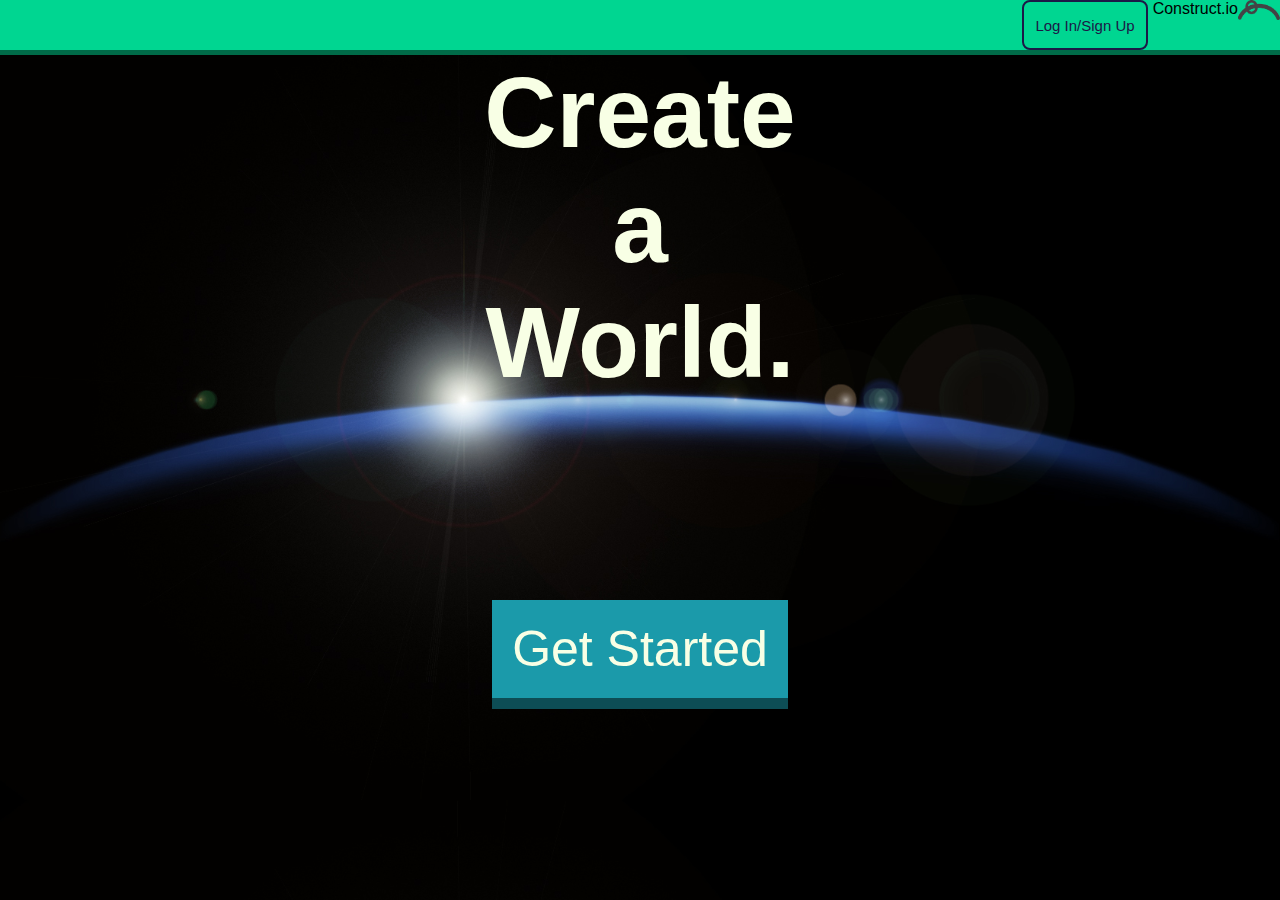
<file: index.html>
<!DOCTYPE HTML>
<html>
	<head>
		<title>Construct.io</title>
		<link rel="stylesheet" type="text/css" href="main.css" />
		 <script src="main.js"></script> 
	</head>
	<body class="indexBody">




 <div id="login">
        <!-- Popup Div Starts Here -->
        <div id="popupContact">
          <!-- 'FORM' STARTS HERE -->
            <div id="form" name="form" >
               <div class="pointer" onclick="div_hide()">Close</div>
              <h2 id="titlelog">Log In</h2>
              <h2 id="titlereg">Sign Up</h2>

              <!-- Items unique to Sign in -->
              <div id="sign_in">
                <input class="input" id="email" name="email" placeholder="Email" type="text">
                <div class="content-wrapper" name="test"> <content name="TEST" select="#login"></content></div>
                <input class="input" id="password" name="password" placeholder="Password" type="password">
              </div>

              <!-- Items unique to Register -->
              <div id="register">
                <input class="input" id="username" name="email" placeholder="Email" type="text">
                <input class="input" id="password" name="password" placeholder="Password" type="password">
                <input class="input" id="confirm_password" name="confirm_password" placeholder="Confirm Password" type="password">
                <div class="content-wrapper"> <content select="#register"></content></div>
              </div>

              <p id="errorMsgSign" class="errorMsg"></p>
              <p id="errorMsgReg" class="errorMsg"></p>
              <form  action="planetSelection.html">

        <input id="submit" type="submit" value="Submit" onclick="div_hide()">

    </form>
              <p id="switch_log"><i>Don't have an account? <a href="javascript:switch_to_reg()">Register</a></i></p>
              <p id="switch_reg"><i>Already have an account? <a href="javascript:switch_to_login()">Sign in</a></i></p>
            <!-- Add Google, facebook, ect. later -->
          </div>
        </div>
      </div>

      






		<div class="header">
			<!-- <button class="login"> Log In/Sign Up </button> -->
			<button id="popup" class="login" onclick="div_show()">Log In/Sign Up</button> Construct.io
			<img src="icon.png" alt="Home Icon" height="20" width="42"> 
		</div>
			<!-- A call to action here -->
			<div class="action">
			
			Create<br/> a<br/> World.
		
		</div><div class="center">

    		<button class="submit" onclick="div_show()">Get Started</button>

		<div>

			<footer>
				<!-- <div class="footer">
					asdasd
				</div> -->
			</footer>
	</body>
</html>
</file>
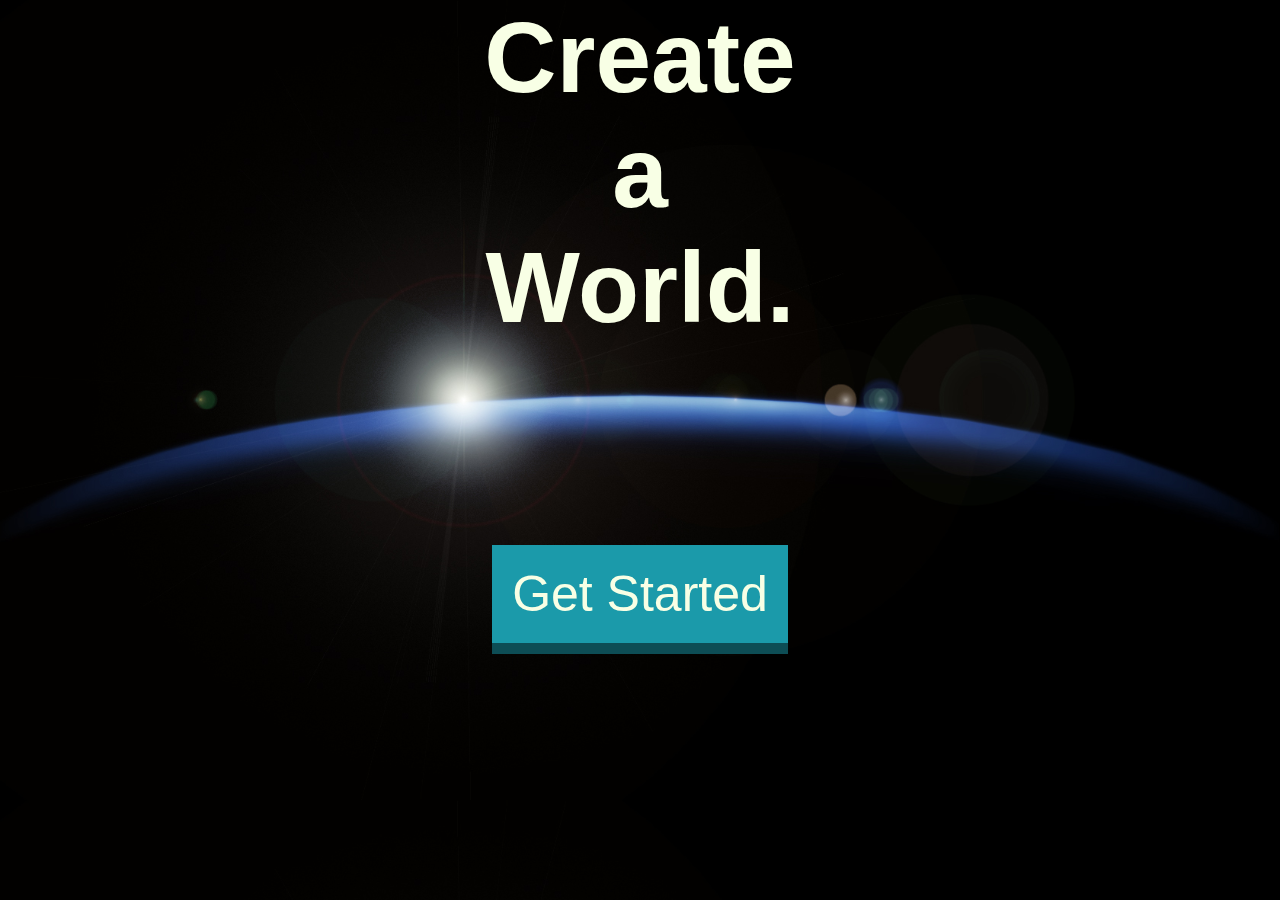
<file: Project/index.html>
<!DOCTYPE HTML>
<html>
	<head>
		<title>Construct.io</title>
		<link rel="stylesheet" type="text/css" href="main.css" />
		 <script src="main.js"></script> 
	</head>
	<body class="indexBody">




 <div id="login">
        <!-- Popup Div Starts Here -->
        <div id="popupContact">
          <!-- 'FORM' STARTS HERE -->
            <div id="form" name="form" >
               <div class="pointer" onclick="div_hide()">Close</div>
              <h2 id="titlelog">Log In</h2>
              <h2 id="titlereg">Sign Up</h2>

              <!-- Items unique to Sign in -->
              <div id="sign_in">
                <input class="input" id="email" name="email" placeholder="Email" type="text">
                <div class="content-wrapper" name="test"> <content name="TEST" select="#login"></content></div>
                <input class="input" id="password" name="password" placeholder="Password" type="password">
              </div>

              <!-- Items unique to Register -->
              <div id="register">
                <input class="input" id="username" name="email" placeholder="Email" type="text">
                <input class="input" id="password" name="password" placeholder="Password" type="password">
                <input class="input" id="confirm_password" name="confirm_password" placeholder="Confirm Password" type="password">
                <div class="content-wrapper"> <content select="#register"></content></div>
              </div>

              <p id="errorMsgSign" class="errorMsg"></p>
              <p id="errorMsgReg" class="errorMsg"></p>
              <form  action="planetSelection.html">

        <input id="submit" type="submit" value="Submit" onclick="div_hide()">

    </form>
              <p id="switch_log" class="sign"><i>Don't have an account? <a href="javascript:switch_to_reg()">Register</a></i></p>
              <p id="switch_reg" class="sign"><i>Already have an account? <a href="javascript:switch_to_login()">Sign in</a></i></p>
            <!-- Add Google, facebook, ect. later -->
          </div>
        </div>
      </div>

      






		
			<!-- A call to action here -->
			<div class="action">
			
			Create<br/> a<br/> World.
		
		</div><div class="center">

    		<button class="submit" onclick="div_show()">Get Started</button>

		<div>

			<footer>
				<!-- <div class="footer">
					asdasd
				</div> -->
			</footer>
	</body>
</html>
</file>
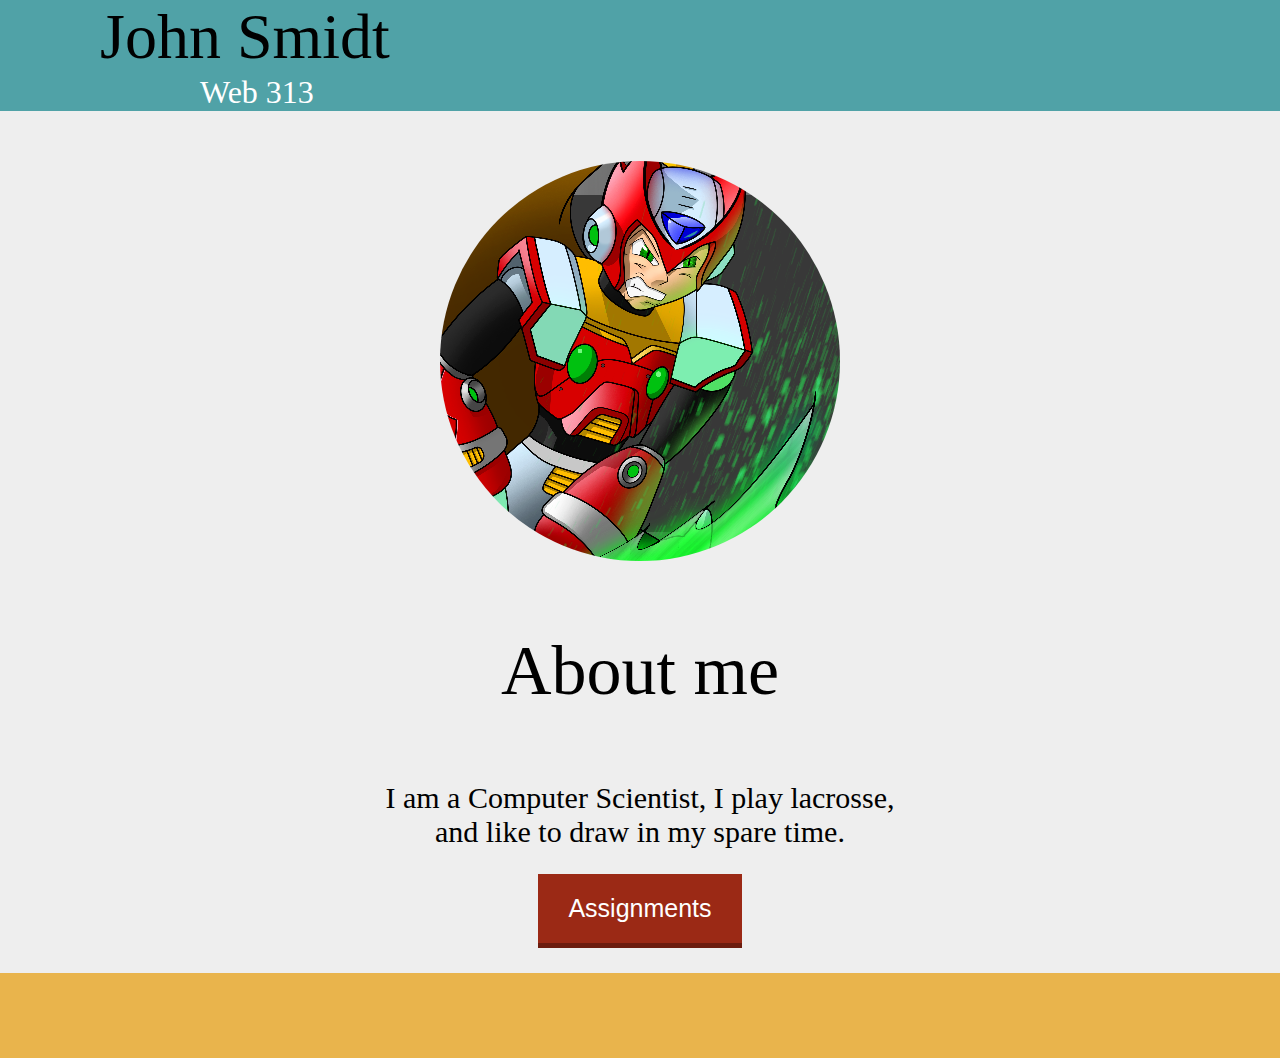
<file: homepage.html>
<!DOCTYPE HTML>
<html>
	<head>
		<title>John Smidt</title>

		<link rel="stylesheet" type="text/css" href="homeStyle.css" />
	</head>
	<body>
		
			<div class="container"><div class="title">John Smidt <div class="title2">Web 313</div></div></div>
			<div class="content">
				<div class="image"></div>

				<div class="wrapper">
        <p class="header2">About me</p>
        <div class="subtitle"> I am a Computer Scientist, I play lacrosse,<br/> and like to draw in my spare time.
          <content class="subtitle" select="#subtitle"></content>
        </div>
        <form  action="assignments.html">
    		<input class="main-button" type="submit" value="Assignments">
		</form>

       
    </div>
			</div>
		
		
		
		<div class="footer">  </div>
	</body>

</html>
</file>
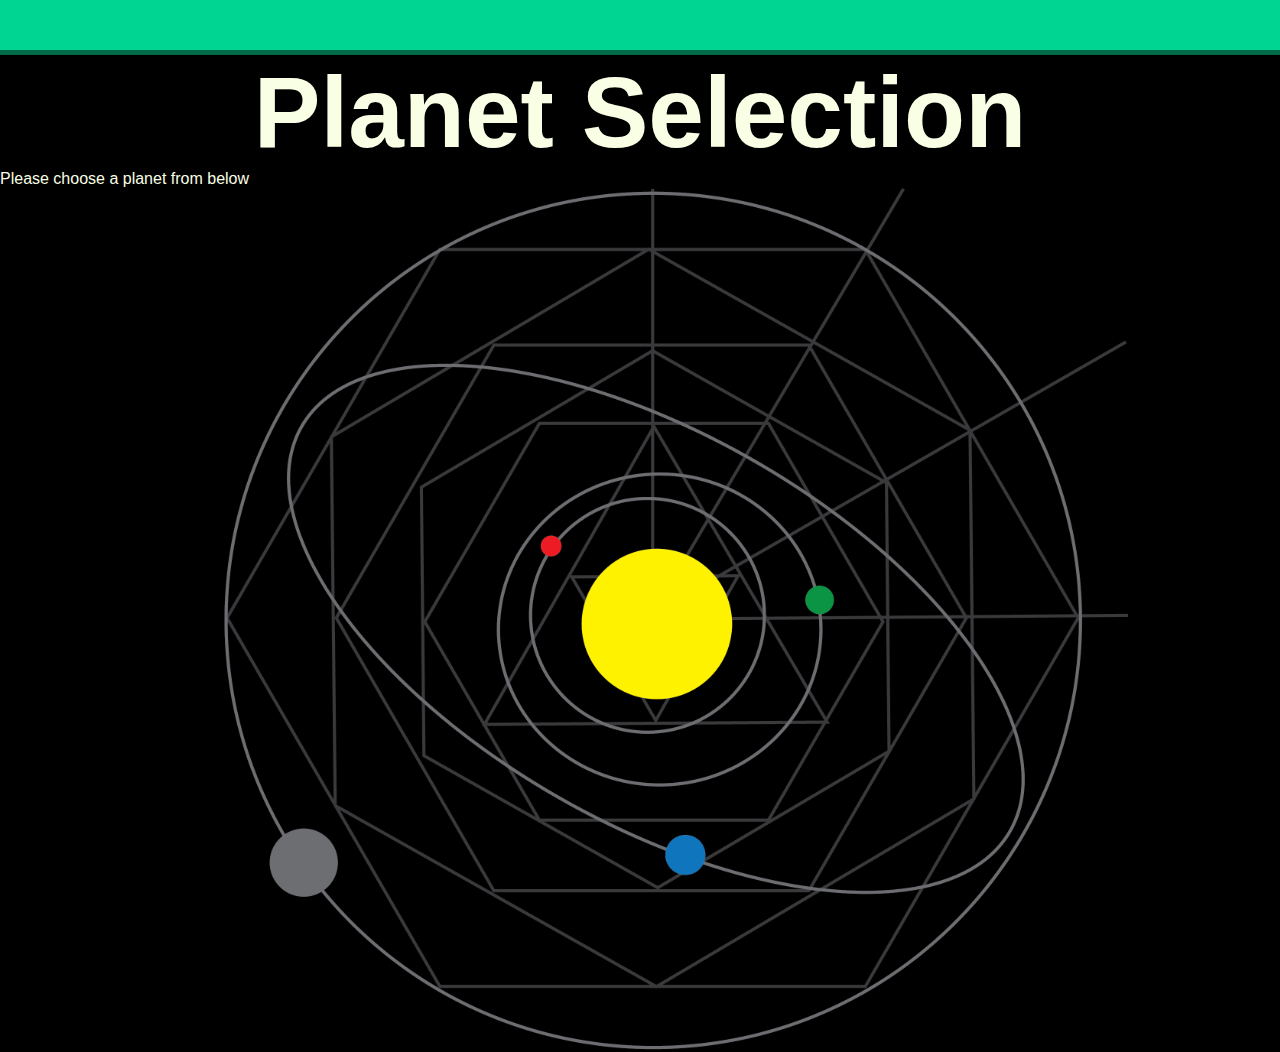
<file: planetSelection.html>
<html>
<head>
<title>Construct.io - Planet Selection</title>
<link rel="stylesheet" type="text/css" href="main.css" />
</head>
<body class="selectionBody">
	<div class="header"></div>
	<div class="action">Planet Selection</div>
	<div class="info">Please choose a planet from below</div>
	<img class="planets" src="planets.png" usemap="#planetmap"></img>
	<map name="planetmap" >
		<area shape="circle" coords="395,350,25" alt="Mercury" href="planet.php?id=1">
  		<area shape="circle" coords="660,405,35" alt="Venus" href="planet.php?id=2">
  		<area shape="circle" coords="140,660,50" alt="Venu" href="planet.php?id=4">
  		<area shape="circle" coords="530,650,40" alt="Ve" href="planet.php?id=3"> 
	</map>
</body>
</html>
</file>
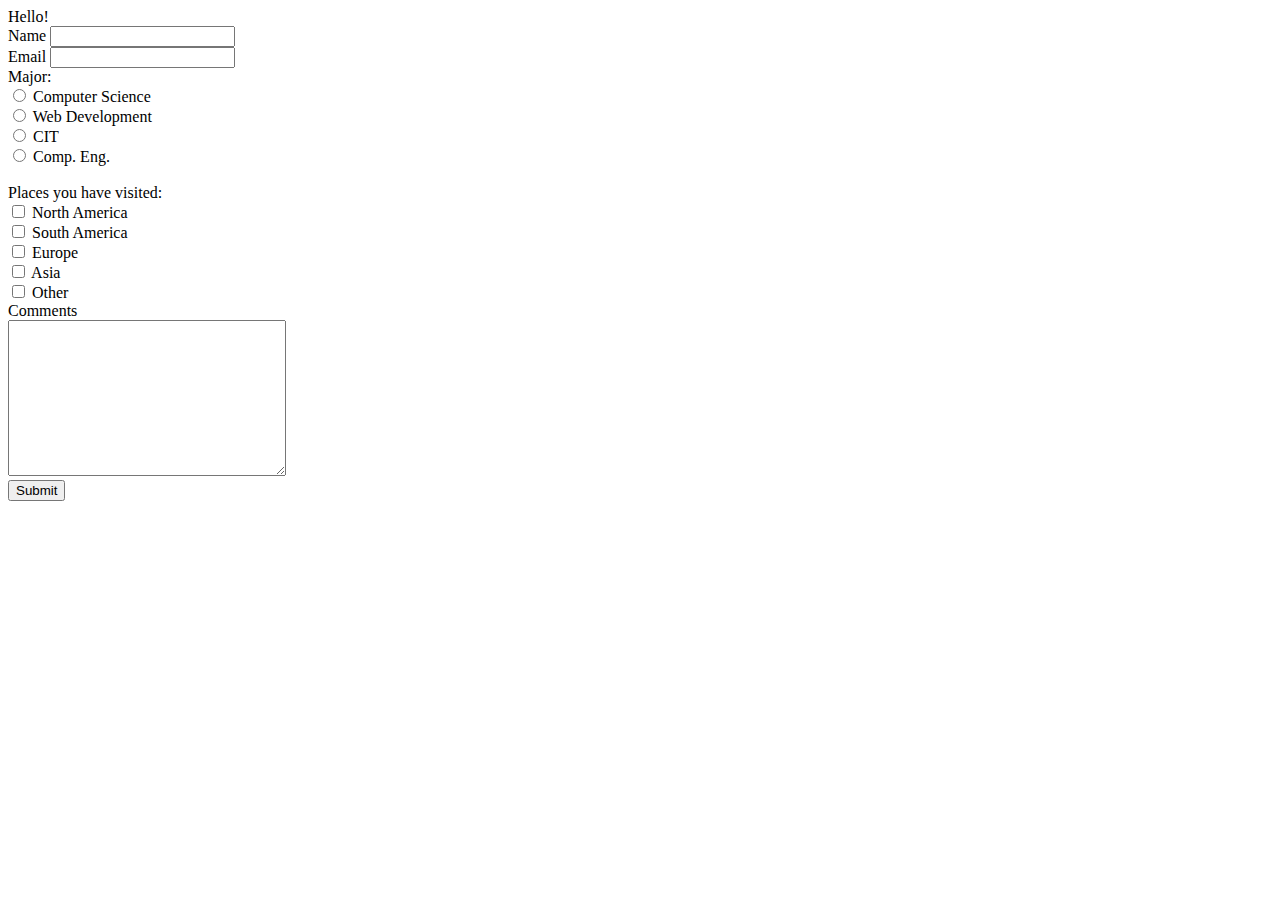
<file: teamActivity.html>
<!DOCTYPE HTML>
<html>
<head>
</head>
<body>
	Hello!

	<form action="results.php" method="post">
		Name <input required name="name" type="text"> <br/>
		Email <input required name="email" type="email"><br/>
		Major: <br/>
		<input required name="major" type="radio" value="Computer Science"> Computer Science <br/>
		<input required name="major" type="radio" value="Web Development"> Web Development<br/>
		<input required name="major" type="radio" value="CIT"> CIT<br/>
		<input required name="major" type="radio" value="Comp. Eng."> Comp. Eng. <br/><br/>

		Places you have visited: <br/>
		<input name="visited[]" value="North America" type="checkbox"> North America <br/>
		<input name="visited[]" value="South America" type="checkbox"> South America<br/>
		<input name="visited[]" value="Europe" type="checkbox"> Europe<br/>
		<input name="visited[]" value="Asia" type="checkbox"> Asia<br/>
		<input name="visited[]" value="Other" type="checkbox"> Other<br/>

		Comments <br/>
		<textarea name="comments" rows="10" cols="32"></textarea>

		<br/>
		<input value="Submit" type="submit">


	</form>
</body>
</html>
</file>
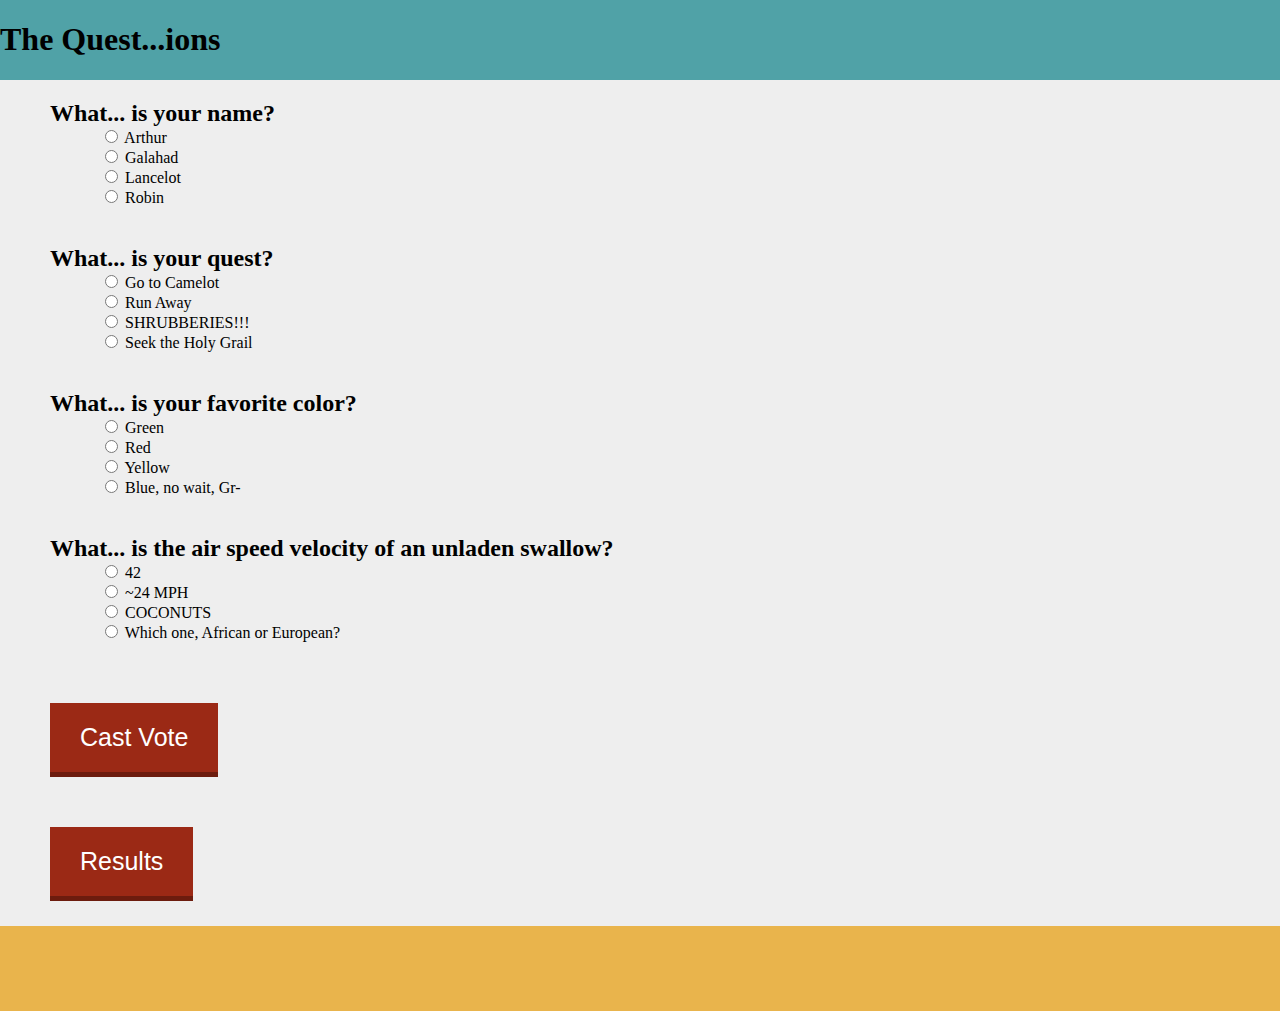
<file: voting.html>
<!DOCTYPE HTML>
<html>
<head>
	<link rel="stylesheet" type="text/css" href="homeStyle.css" />
</head>
<body>
	<div class="container"><h1>The Quest...ions</div>
	<form action="votingresults.php" method="post">
	<div class="results"><h2>What... is your name?</h2>
		<div class="results">
			<input required name="name" type="radio" value="0"> Arthur <br/>
		<input required name="name" type="radio" value="1"> Galahad<br/>
		<input required name="name" type="radio" value="2"> Lancelot<br/>
		<input required name="name" type="radio" value="3"> Robin <br/><br/></div></div>
	<div class="results"><h2>What... is your quest?</h2>
		<div class="results">
			<input required name="quest" type="radio" value="0"> Go to Camelot <br/>
		<input required name="quest" type="radio" value="1"> Run Away<br/>
		<input required name="quest" type="radio" value="2"> SHRUBBERIES!!!<br/>
		<input required name="quest" type="radio" value="3"> Seek the Holy Grail <br/><br/></div></div>
	<div class="results"><h2>What... is your favorite color?</h2>
		<div class="results">
			<input required name="color" type="radio" value="0"> Green <br/>
		<input required name="color" type="radio" value="1"> Red<br/>
		<input required name="color" type="radio" value="2"> Yellow<br/>
		<input required name="color" type="radio" value="3"> Blue, no wait, Gr- <br/><br/></div></div>
	<div class="results"><h2>What... is the air speed velocity of an unladen swallow?</h2>
		<div class="results">
			<input required name="swallow" type="radio" value="0"> 42 <br/>
		<input required name="swallow" type="radio" value="1"> ~24 MPH<br/>
		<input required name="swallow" type="radio" value="2"> COCONUTS<br/>
		<input required name="swallow" type="radio" value="3"> Which one, African or European? <br/><br/></div></div>
		<br/>
		<div class="results"><input class="main-button" value="Cast Vote" type="submit">  
	</form><form  action="votingresults.php">
    		<input class="main-button" type="submit" value="Results">
		</form></div><div class="footer"></div>

</div>
</body>
<html>
</file>
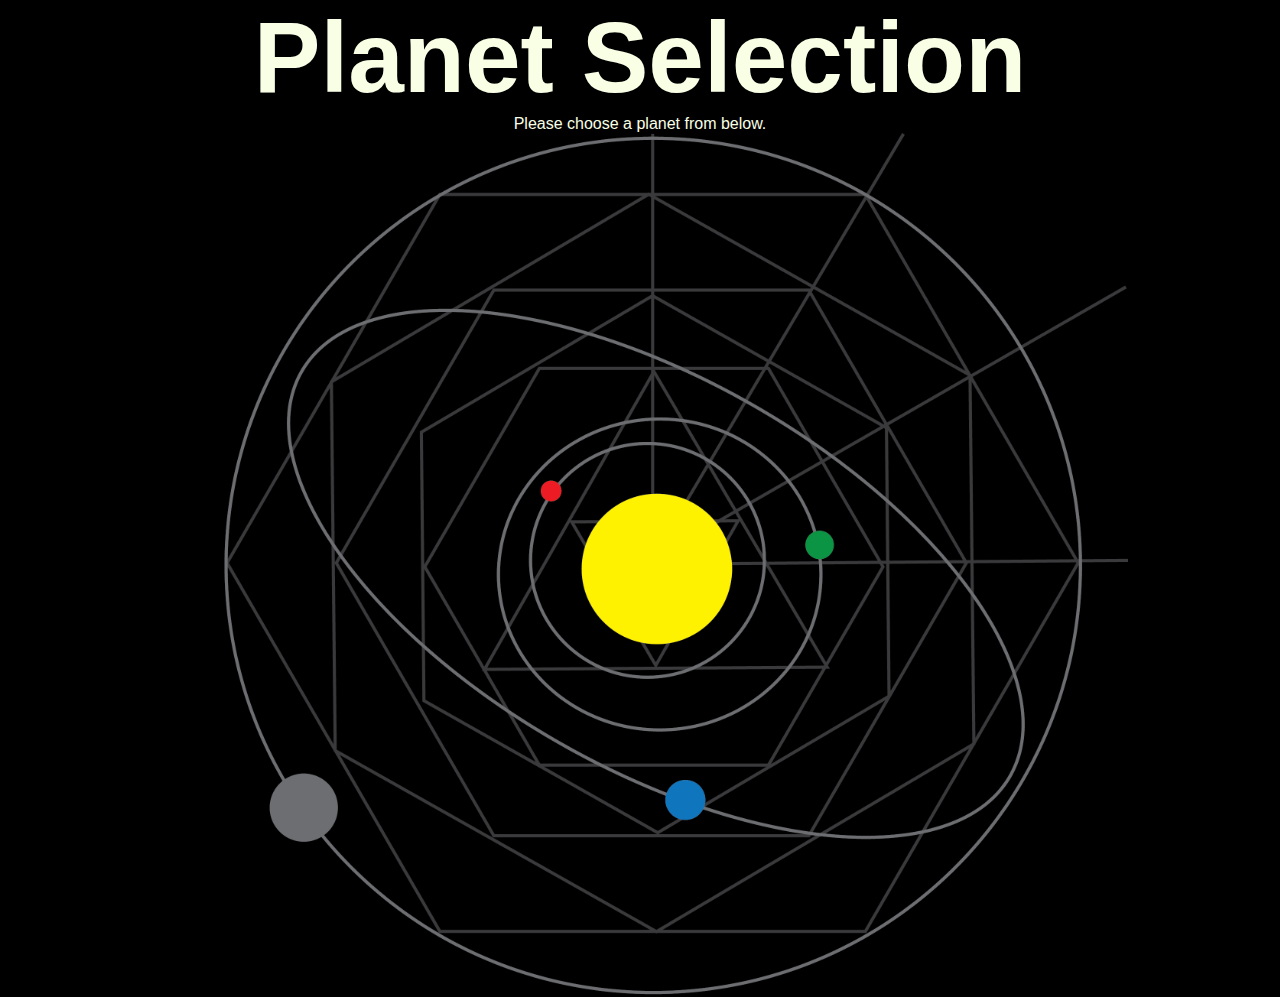
<file: Project/planetSelection.html>
<html>
<head>
<title>Construct.io - Planet Selection</title>
<link rel="stylesheet" type="text/css" href="main.css" />
</head>
<body class="selectionBody">
	
	<div class="action">Planet Selection</div>
	<div class="info">Please choose a planet from below.</div>
	<img class="planets" src="planets.png" usemap="#planetmap"></img>
	<map name="planetmap" >
		<area shape="circle" coords="395,350,25" alt="Vormoa" href="planet.php?id=1">
  		<area shape="circle" coords="660,405,35" alt="Tho Amadar" href="planet.php?id=2">
  		<area shape="circle" coords="140,660,50" alt="Septnus" href="planet.php?id=4">
  		<area shape="circle" coords="530,650,40" alt="MUX-527" href="planet.php?id=3"> 
	</map>
</body>
</html>
</file>
<file: main.css>
* {
 font-family: Arial;
 color:#F8FFE5;
}
.indexBody {
	background-color: #1C1847;
	color:#F8FFE5;
	margin: 0;
	padding:0;
	background-image: url("horizon.jpg");
	background-size: cover;
}
.planets{
	display: block;
	width:975px;
	height: auto;
	margin-left: auto;
    margin-right: auto;

}
.selectionBody {
	background-color: #000;
	color:#F8FFE5;
	margin: 0;
	padding:0;
}
textarea {
  color:black;
}
.header {
	-ms-box-orient: horizontal;
	display: -webkit-box;
	display: -moz-box;
	display: -ms-flexbox;
	display: -moz-flex;
	display: -webkit-flex;
	display: flex;
	background-color: #00D691;
	color: #000;
	margin: 0;
	padding:0;
	height: 50px;
	position: relative;
	-webkit-justify-content: space-between; 
	justify-content: space-between; 
	border-bottom: 5px solid rgba(0,0,0,0.5);
}

.pointer {
	cursor: pointer;
	margin:0;
	padding: 0;
	color:#5C5897;
}

input {
	color: #1C1847;
}
.login {
	margin: 0;
	background-color: #00D691;
	
	/*height: 5px;*/
	border: 2px;
	padding: 11px;
	font-size: 15px;
	color: #1C1847;
	
	overflow: hidden;
    margin-left:auto;
    margin-right:0px;
    border-radius: 8px;
    border: #1C1847;
	border-style: solid;
	border-width: 2px;


	/*position: absolute;
  top: 50%;
 
  margin-top: -23px;  account for padding and border if not using box-sizing: border-box;*/ 
  margin-right: 5px;
}
.footer {
	background-color:#000;

}

.action {
	padding: 0;
	font-size: 100px;
	font-weight: bold;
	text-align: center;

}
.container {
	display: flex;
}

.center {
	text-align: center;
}


.submit {
	margin-top: 200px;
	background-color: #1B9AAA;
	border: 0;
	/*height: 5px;*/
	padding: 20px;
	font-size: 50px;
	
	overflow: hidden;
    margin-left:auto;
    margin-right:0px;
    color: #F8FFE5;
	
  border-bottom: 11px solid rgba(0,0,0,0.5);
}

.submit:hover {
        animation: hoversub ease-in 0.1s;
        animation-fill-mode: forwards;
      } 

      @keyframes hoversub {
        from  {background-color: #1B9AAA; }
        to    {background-color: #4BdAeA; }
      }
.login:hover {
        animation: hoverlog ease-in 0.1s;
        animation-fill-mode: forwards;

      } 

      @keyframes hoverlog {
        from  {background-color: #00D691; }
        to    {background-color: #1C1847; }
        from {color:#1C1847;}
        to    {color: #F8FFE5; }
      }












      :host{  
      }

      .content-wrapper > ::content .input {
        width: 82%;
        padding: 10px;
        margin-top: 30px;
        border: var(--drawer-border-color);
        padding-left: 40px;
        font-size: 16px;
      }


      #login {
        z-index: 1;
        width: 100%;
        height: 100%;
        top: 0;
        left: 0;
        display: none;
        position: fixed;
        background: rgba(51, 51, 51, .85);
        overflow: auto
      }

      #close {
        position: absolute;
        right: -14px;
        top: -14px;
        cursor: pointer
      }

      #close:click {
        animation: fade-out 0.3s;
      }

      #popupContact {
        position: absolute;
        opacity: 1;
        left: 50%;
        top: 17%;
        margin-left: -202px;
        animation: fade-in 0.5s;
      }

      iron-icon{
        color:white;
      }

      #form {
        width: 300px;
        padding: 10px 50px;
        padding-bottom: 30px;
        border-radius: 0px;
        background-color: #F8FFE5;
        border-bottom: 11px solid rgba(0,0,0,0.5);
      }

      #titlelog, #titlereg {
        background-color: #F8FFE5;
        color:#1C1847;
        text-shadow: var(--text-shadow);
        padding: 20px 35px;
       margin:0;
        text-align: center;
      }

      @keyframes fade-in {
        from  {opacity: 0; }
        to    {opacity: 1; }
      }

      @keyframes fade-out {
        from  {opacity: 1; }
        to    {opacity: 0; }
      }

      .input {
        width: 82%;
        padding: 10px;
        margin-top: 30px;
        
        border: 2px solid #000;
        padding-left: 40px;
        font-size: 16px;
      }
      
      #submit {
        text-decoration: none;
        width: 100%;
        text-align: center;
        display: block;
        background-color: #EF476F;
        color: var(--text-primary-color);
        border: 0px;
        padding: 10px 0;
        font-size: 20px;
        cursor: pointer;
        border-radius: 0px;
        text-shadow: var(--text-shadow);
        border-bottom: 5px solid var(--button-color-secondary);
        cursor: pointer;
        margin-top: 50px;
        border-bottom: 5px solid rgba(0,0,0,0.5);
      }

      #submit:hover {
              animation: hover ease-in 0.1s;
              animation-fill-mode: forwards;
            } 

      .right {
        text-align: right;
      }

      .errorMsg {
        color: red;
        font-style: italic;
      }
</file>
<file: Project/main.css>
* {
 font-family: Arial;
 color:#F8FFE5;
}
.entity {
  border: 5px solid #fff;
}
.indexBody {
	background-color: #1C1847;
	color:#F8FFE5;
	margin: 0;
	padding:0;
	background-image: url("horizon.jpg");
	background-size: cover;
}
.sign {
  color: #000;
}
.planets{
	display: block;
	width:975px;
	height: auto;
	margin-left: auto;
    margin-right: auto;

}
h1 {
  border-bottom: 1px solid #fff;
}
.center {
  margin: auto;
}
.selectionBody {
	background-color: #000;
	color:#F8FFE5;
	margin: 0;
	padding:0;
}
textarea {
  color:black;
}
#fileToUpload {
  color: red;
}
.header {
	-ms-box-orient: horizontal;
	display: -webkit-box;
	display: -moz-box;
	display: -ms-flexbox;
	display: -moz-flex;
	display: -webkit-flex;
	display: flex;
	background-color: #00D691;
	color: #000;
	margin: 0;
	padding:0;
	height: 50px;
	position: relative;
	-webkit-justify-content: space-between; 
	justify-content: space-between; 
	border-bottom: 5px solid rgba(0,0,0,0.5);
}

.pointer {
	cursor: pointer;
	margin:0;
	padding: 0;
	color:#5C5897;
}

input {
	color: #1C1847;
}
.login {
	margin: 0;
	background-color: #00D691;
	
	/*height: 5px;*/
	border: 2px;
	padding: 11px;
	font-size: 15px;
	color: #1C1847;
	
	overflow: hidden;
    margin-left:auto;
    margin-right:0px;
    border-radius: 8px;
    border: #1C1847;
	border-style: solid;
	border-width: 2px;


	/*position: absolute;
  top: 50%;
 
  margin-top: -23px;  account for padding and border if not using box-sizing: border-box;*/ 
  margin-right: 5px;
}
.footer {
	background-color:#000;

}
.info {
  text-align: center;
}
.action {
	padding: 0;
	font-size: 100px;
	font-weight: bold;
	text-align: center;

}
.container {
	display: flex;
}

.center {
	text-align: center;
}


.submit {
	margin-top: 200px;
	background-color: #1B9AAA;
	border: 0;
	/*height: 5px;*/
	padding: 20px;
	font-size: 50px;
	
	overflow: hidden;
    margin-left:auto;
    margin-right:0px;
    color: #F8FFE5;
	
  border-bottom: 11px solid rgba(0,0,0,0.5);
}

.submit:hover {
        animation: hoversub ease-in 0.1s;
        animation-fill-mode: forwards;
      } 

      @keyframes hoversub {
        from  {background-color: #1B9AAA; }
        to    {background-color: #4BdAeA; }
      }
.login:hover {
        animation: hoverlog ease-in 0.1s;
        animation-fill-mode: forwards;

      } 

      @keyframes hoverlog {
        from  {background-color: #00D691; }
        to    {background-color: #1C1847; }
        from {color:#1C1847;}
        to    {color: #F8FFE5; }
      }












      :host{  
      }

      .content-wrapper > ::content .input {
        width: 82%;
        padding: 10px;
        margin-top: 30px;
        border: var(--drawer-border-color);
        padding-left: 40px;
        font-size: 16px;
      }


      #login {
        z-index: 1;
        width: 100%;
        height: 100%;
        top: 0;
        left: 0;
        display: none;
        position: fixed;
        background: rgba(51, 51, 51, .85);
        overflow: auto
      }

      #close {
        position: absolute;
        right: -14px;
        top: -14px;
        cursor: pointer
      }

      #close:click {
        animation: fade-out 0.3s;
      }

      #popupContact {
        position: absolute;
        opacity: 1;
        left: 50%;
        top: 17%;
        margin-left: -202px;
        animation: fade-in 0.5s;
      }

      iron-icon{
        color:white;
      }

      #form {
        width: 300px;
        padding: 10px 50px;
        padding-bottom: 30px;
        border-radius: 0px;
        background-color: #F8FFE5;
        border-bottom: 11px solid rgba(0,0,0,0.5);
      }

      #titlelog, #titlereg {
        background-color: #F8FFE5;
        color:#1C1847;
        text-shadow: var(--text-shadow);
        padding: 20px 35px;
       margin:0;
        text-align: center;
      }

      @keyframes fade-in {
        from  {opacity: 0; }
        to    {opacity: 1; }
      }

      @keyframes fade-out {
        from  {opacity: 1; }
        to    {opacity: 0; }
      }

      .input {
        width: 82%;
        padding: 10px;
        margin-top: 30px;
        
        border: 2px solid #000;
        padding-left: 40px;
        font-size: 16px;
      }
      
      #submit {
        text-decoration: none;
        width: 100%;
        text-align: center;
        display: block;
        background-color: #EF476F;
        color: var(--text-primary-color);
        border: 0px;
        padding: 10px 0;
        font-size: 20px;
        cursor: pointer;
        border-radius: 0px;
        text-shadow: var(--text-shadow);
        border-bottom: 5px solid var(--button-color-secondary);
        cursor: pointer;
        margin-top: 50px;
        border-bottom: 5px solid rgba(0,0,0,0.5);
      }

      #submit:hover {
              animation: hover ease-in 0.1s;
              animation-fill-mode: forwards;
            } 

      .right {
        text-align: right;
      }

      .errorMsg {
        color: red;
        font-style: italic;
      }
</file>
<file: homeStyle.css>
.title {
	font-size: 400%;
	margin-left:100px;
	font-family: Tahoma;
	color: #000;
	
}
.title2{
	font-size: 50%;
	margin-left:100px;
	font-family: Tahoma;
	color: #fff;
}
.container {
	display: flex;
	justify-content: space-between;
	background-color: #50a2a7;
}
h2 {
margin-bottom: 0px;

}
p {
	font-family: Tahoma;
}

body{
	margin-top: 0px;
	margin-left: 0px;
	margin-right: 0px;
	margin-bottom: 0px;
	background-color: #eee;
}
div {
	
}
a {
	font-family: Tahoma;
	color: #fff;
}

.header {
	background-color: #1c110a;
	width: 66%;
	margin-left: auto;
    margin-right: auto;
}
.content {
	background-color:#eee;
}
.footer {
	height:85px;
	background-color:#e9b44c;
}
.image {
margin-top: 50px;
	margin-left: auto;
    margin-right: auto;
	background-image: url(/assets/Zer0Web.png);
    background-repeat: no-repeat;
    background-position: 50%;
    border-radius: 50%;
    width: 400px;
    height: 400px;

}
	.results {
		margin-left: 50px;
	}

.wrapper {
        text-align: center;
       
        padding-top: 0px;
        
      }

      .header2 {
        font-size: 70px;
      }

      .subtitle {
        font-size: 30px;
      }

      .main-button {
        background: #9b2915;
        width: auto;
        height: auto;
        padding: 20px 30px;
        border-radius: 0px;
        font-size: 25px;
        color: #FFF;
        text-shadow: var(--text-shadow);
        border: 0;
        border-bottom: 5px solid rgba(0,0,0,0.3);
        cursor: pointer;
        margin-bottom: 25px;
        margin-top: 25px;
      }

      .main-button:hover {
        animation: hover ease-in 0.1s;
        animation-fill-mode: forwards;
      } 

      @keyframes hover {
        from  {background-color: #9b2915; }
        to    {background-color: #50a2a7; }
      }
/* 1c110a
	e4d6a7
	e9b44c
	9b2915
	50a2a7 */
</file>
